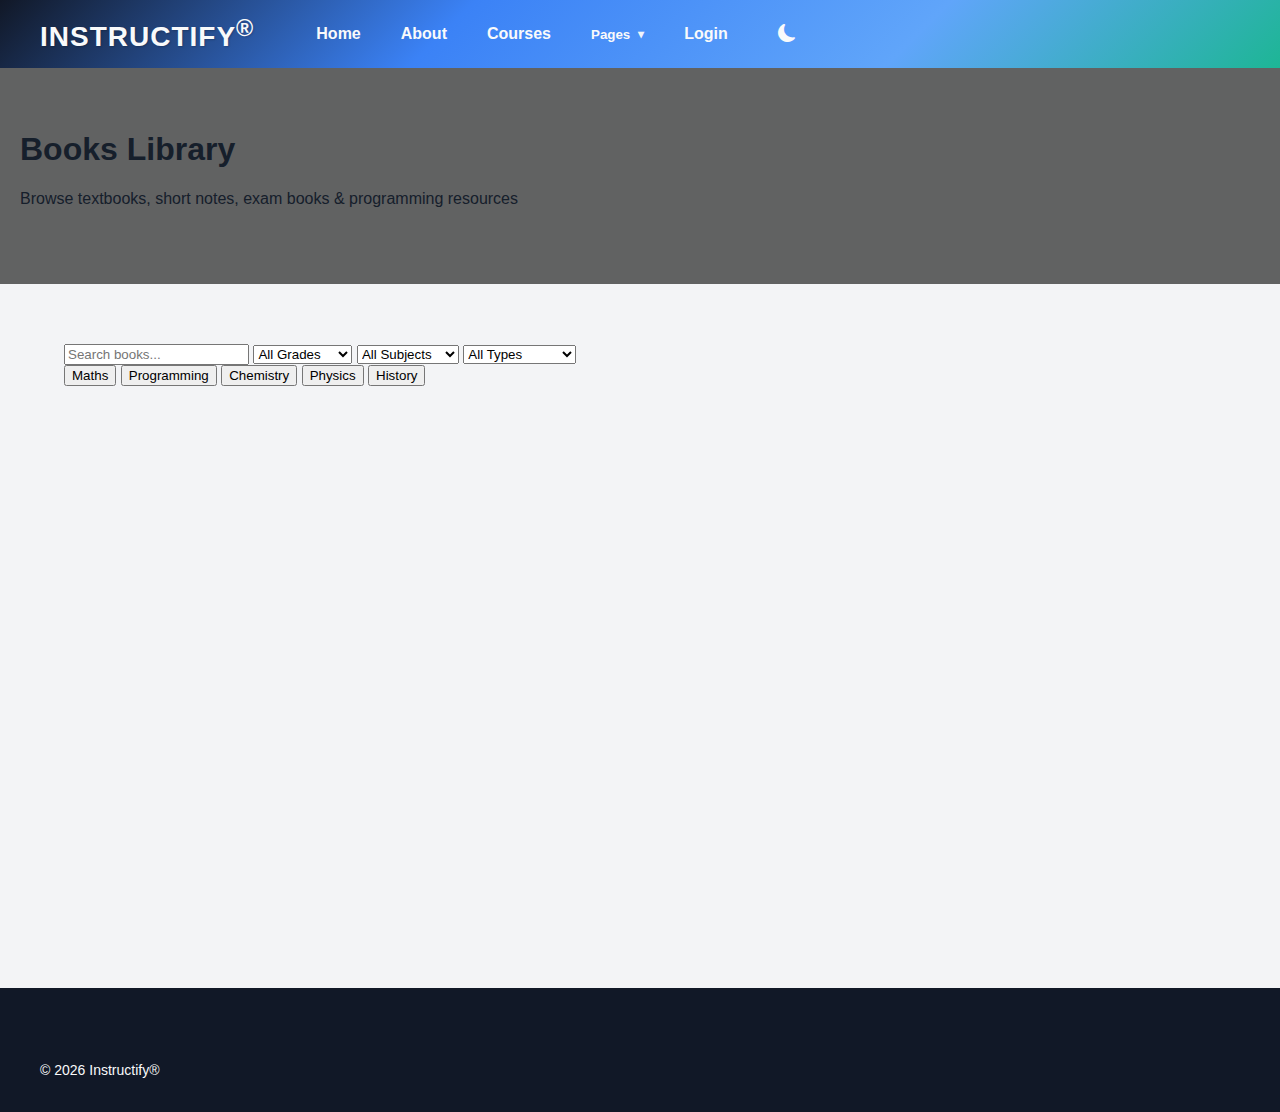
<file: book.html>
<!DOCTYPE html>
<html lang="en">
<head>
  <meta charset="UTF-8" />
  <meta name="viewport" content="width=device-width, initial-scale=1.0" />
  <title>Instructify | Books Library</title>

  <link rel="shortcut icon" href="logo.png" type="image/x-icon">
  <link rel="stylesheet" href="style.css">
  <link href="https://cdn.jsdelivr.net/npm/bootstrap-icons@1.4.1/font/bootstrap-icons.css" rel="stylesheet">
</head>

<body class="books-page">

<!-- ================= NAVBAR ================= -->
<nav class="navbar">
  <div class="logo">Instructify<sup>®</sup></div>

  <div class="nav-links" id="nav-links">
    <a href="index.html">Home</a>
    <a href="about.html">About</a>
    <a href="course.html">Courses</a>

    <div class="dropdown">
      <button class="drop-btn" type="button">Pages</button>
      <div class="dropdown-menu">
        <a href="books.html">Books</a>
        <a href="novel.html">Novels</a>
        <a href="dashboard.html">Dashboard</a>
      </div>
    </div>

    <a href="login.html">Login</a>
    <button id="dark-toggle" class="dark-toggle">
      <i class="bi bi-moon-fill"></i>
    </button>
  </div>

  <div class="nav-actions">
    <button id="hamburger" class="hamburger" aria-controls="nav-links">
      <span class="bar bar1"></span>
      <span class="bar bar2"></span>
      <span class="bar bar3"></span>
    </button>
  </div>
</nav>

<!-- ================= HEADER ================= -->
<section class="hero" style="padding:110px 20px 60px; ">
  <h1>Books Library</h1>
  <p>Browse textbooks, short notes, exam books & programming resources</p>
</section>

<!-- ================= FILTERS ================= -->
<section class="container">
  <div class="book-filters">

    <input type="search" id="searchInput" placeholder="Search books...">

    <select id="gradeFilter">
      <option value="">All Grades</option>
      <option>Grade 1-4</option>option>
      <option>Grade 5-8</option>
      <option>Grade 9</option>
      <option>Grade 10</option>
      <option>Grade 11–12</option>
      <option>University</option>
    </select>

    <select id="subjectFilter">
      <option value="">All Subjects</option>
      <option>Mathematics</option>
      <option>Chemistry</option>
      <option>Physics</option>
      <option>Programming</option>
      <option>Biology</option>
      <option>Agriculture</option>
      <option>IT</option>
      <option>CitizenShip</option>
      <option>Economics</option>
      <option>History</option>
      <option>Geography</option>
      <option>Accounting</option>
      
    </select>

    <select id="typeFilter">
      <option value="">All Types</option>
      <option>Textbook</option>
      <option>Short Notes</option>
      <option>reference Book</option>
      <option>Exam Book</option>
      <option>Practice book</option>
    </select>
  </div>

  <!-- TAGS -->
  <div class="tag-list">
    <button class="tag" data-subject="Mathematics">Maths</button>
    <button class="tag" data-subject="Programming">Programming</button>
    <button class="tag" data-subject="Chemistry">Chemistry</button>
    <button class="tag" data-subject="Physics">Physics</button>
    <button class="tag" data-subject="History">History</button>
  </div>
</section>

<!-- ================= BOOK GRID ================= -->
<section class="container">
  <div id="booksGrid" class="card-grid"></div>
</section>

<footer class="footer">
  <div class="footer-container">
    <p>© 2026 Instructify®</p>
  </div>
</footer>

<script src="script.js"></script>

<!-- ================= BOOK LOGIC ================= -->
<script>
/* ---------- LOGIN STATE ---------- */
const isLoggedIn = localStorage.getItem("loggedIn") === "true";

/* ---------- ELEMENTS ---------- */
const searchInput  = document.getElementById("searchInput");
const gradeFilter  = document.getElementById("gradeFilter");
const subjectFilter= document.getElementById("subjectFilter");
const typeFilter   = document.getElementById("typeFilter");
const grid         = document.getElementById("booksGrid");

/* ---------- BOOK DATA ---------- */
const books = [
  {
    title: "Algebra Short Notes",
    grade: "Grade 9",
    subject: "Mathematics",
    type: "Short Notes",
    locked: false,
    cover: "maths main.webp",
    file: "Grade 11.pdf",
    description: "Concise algebra notes with worked examples."
  },
  {
    title: "Chemistry Exam Prep",
    grade: "Grade 10",
    subject: "Chemistry",
    type: "Exam Book",
    locked: true,
    cover: "science.webp",
    file: "Grade 11.pdf",
    description: "Exam-oriented chemistry questions and solutions."
  },
  {
    title: "JavaScript for Beginners",
    grade: "University",
    subject: "Programming",
    type: "Textbook",
    locked: true,
    cover: "programming.webp",
    file: "Grade 11.pdf",
    description: "Learn JavaScript fundamentals and DOM manipulation."
  }
];

/* ---------- RENDER ---------- */
function renderBooks(list) {
  grid.innerHTML = "";

  if (!list.length) {
    grid.innerHTML = `<p style="opacity:.7">No books found</p>`;
    return;
  }

  list.forEach(book => {
    const locked = book.locked && !isLoggedIn;

    grid.innerHTML += `
      <div class="card fade-in">
        <img src="${book.cover}">
        <h3>${book.title}</h3>
        <p>${book.description}</p>
        <small>${book.grade} • ${book.subject} • ${book.type}</small>

        ${
          locked
          ? `<a href="login.html?next=books.html" class="card-cta">
               <span class="cta-text">🔒 Login to Access</span>
             </a>`
          : `<a href="${book.file}" download class="card-cta">
               <span class="cta-text">Download</span>
             </a>`
        }
      </div>
    `;
  });
}

/* ---------- FILTER LOGIC (FIXED) ---------- */
function applyFilters() {
  const q = searchInput.value.trim().toLowerCase();
  const g = gradeFilter.value;
  const s = subjectFilter.value;
  const t = typeFilter.value;

  const filtered = books.filter(b => {
    return (
      (!q || b.title.toLowerCase().includes(q) || b.description.toLowerCase().includes(q)) &&
      (!g || b.grade === g) &&
      (!s || b.subject === s) &&
      (!t || b.type === t)
    );
  });

  renderBooks(filtered);
}

/* ---------- EVENTS ---------- */
searchInput.addEventListener("keyup", applyFilters);
gradeFilter.addEventListener("change", applyFilters);
subjectFilter.addEventListener("change", applyFilters);
typeFilter.addEventListener("change", applyFilters);

/* ---------- TAG FILTER ---------- */
document.querySelectorAll(".tag").forEach(tag => {
  tag.addEventListener("click", () => {
    subjectFilter.value = tag.dataset.subject;
    applyFilters();
  });
});

/* ---------- INIT ---------- */
renderBooks(books);
</script>



</body>
</html>
</file>
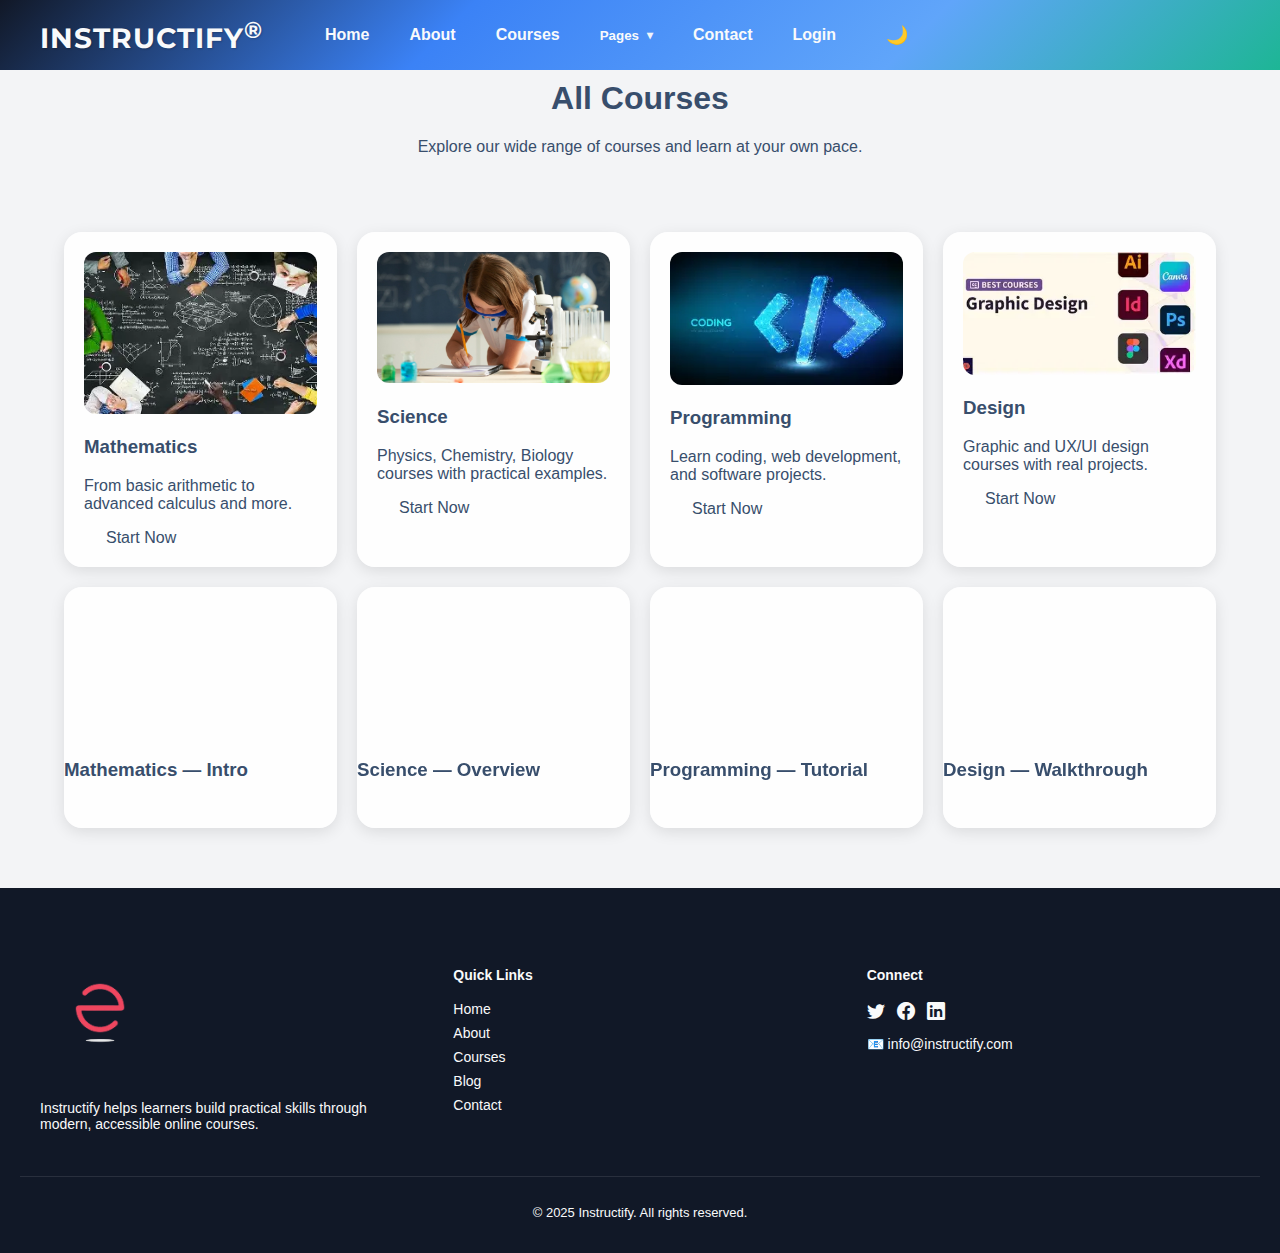
<file: courses.html>
<!DOCTYPE html>
<html lang="en">
<head>
  <meta charset="UTF-8">
  <meta name="viewport" content="width=device-width, initial-scale=1.0">
  <title>Instructify | Courses</title>
  <link rel="stylesheet" href="style.css">
  <link rel="shortcut icon" href="logo.png" type="image/x-icon">
  <link href="https://cdn.jsdelivr.net/npm/bootstrap-icons@1.4.1/font/bootstrap-icons.css" rel="stylesheet">
  <link href="https://fonts.googleapis.com/css2?family=Montserrat:wght@700&display=swap" rel="stylesheet">
</head>
<body class="courses-page">

 <!-- NAVBAR -->
  <nav class="navbar">
    <div class="logo" href="index.html">Instructify<sup>®</sup></div>
    <div class="nav-links" id="nav-links">
      <a href="index.html">Home</a>
      <a href="about.html">About</a>
      <a href="course.html">Courses</a>
      <div class="dropdown">
        <button class="drop-btn" aria-expanded="false" type="button">Pages</button>
        <div class="dropdown-menu">
          <a href="book.html">Books</a>
          <a href="novel.html">Novels</a>
          <a href="dashboard.html">Dashboard</a>
          <a href="admin.html">Admin</a>
          <a href="blog.html">Blog</a>
        </div>
      </div>
      <a href="contact.html">Contact</a>
      <a href="login.html?next=courses.html">Login</a>
      <button id="dark-toggle" class="dark-toggle" aria-label="Toggle dark mode">🌙</button>
    </div>
    <div class="nav-actions">
      <button id="hamburger" class="hamburger" aria-label="Toggle menu" aria-controls="nav-links" aria-expanded="false">
        <span class="bar bar1"></span>
        <span class="bar bar2"></span>
        <span class="bar bar3"></span>
      </button>
      <button id="dark-toggle" class="dark-toggle" aria-label="Toggle dark mode" title="Toggle theme">
        <i class="bi bi-moon-fill" aria-hidden="true"></i>
      </button>
    </div>
  </nav>

  <!-- HERO -->
  <section style="text-align: center;">
    <h1>.</h1>
    
    <h1>All Courses</h1>
    <p>Explore our wide range of courses and learn at your own pace.</p>
  </section>

  <!-- COURSES -->
  <section class="container courses">
    <div class="card-grid">
      <div class="card fade-in">
        <img src="maths course.webp" alt="Mathematics">
        <h3>Mathematics</h3>
        <p>From basic arithmetic to advanced calculus and more.</p>
        <a href="course.html?course=math" class="btn" target="_blank"
   rel="noopener noreferrer">Start Now</a>
      </div>
      <div class="card fade-in">
        <img src="science course.jpg" alt="Science">
        <h3>Science</h3>
        <p>Physics, Chemistry, Biology courses with practical examples.</p>
        <a href="course.html?course=science" class="btn" target="_blank"
   rel="noopener noreferrer">Start Now</a>
      </div>
      <div class="card fade-in">
        <img src="programming.webp" alt="Programming">
        <h3>Programming</h3>
        <p>Learn coding, web development, and software projects.</p>
        <a href="course.html?course=programming" class="btn" target="_blank"
   rel="noopener noreferrer">Start Now</a>
      </div>
      <div class="card fade-in">
        <img src="design course.webp" alt="Design">
        <h3>Design</h3>
        <p>Graphic and UX/UI design courses with real projects.</p>
        <a href="course.html?course=design" class="btn" target="_blank"
   rel="noopener noreferrer">Start Now</a>
      </div>

      
      <div class="card video fade-in">
        <div class="video-wrapper">
          
          <iframe id="video-math" src="https://www.youtube.com/embed/1srQ7Mq_ToI?si=4gfVJZkycUAAWeey" allowfullscreen></iframe>
        </div>
        <h3>Mathematics — Intro</h3>
        <a class="card-cta" href="course.html?course=math" aria-label="Register to access this course"><span class="cta-text">Register to access course</span></a>
      </div>

      <div class="card video fade-in">
        <div class="video-wrapper">
          
          <iframe id="video-science" src="https://www.youtube.com/embed/YvtCLceNf30?si=qh3-OLUENk7zyxIo" title="Science Overview" allow="accelerometer; autoplay; clipboard-write; encrypted-media; gyroscope; picture-in-picture; web-share" allowfullscreen></iframe>
        </div>
        <h3>Science — Overview</h3>
        <a class="card-cta" href="course.html?course=science" aria-label="Register to access this course"><span class="cta-text">Register to access course</span></a>
      </div>

      <div class="card video fade-in">
        <div class="video-wrapper">
          
          <iframe id="video-programming" src="https://www.youtube.com/embed/zOjov-2OZ0E?si=HDxbTGIcvKgFJkIa" title="Programming Tutorial" allow="accelerometer; autoplay; clipboard-write; encrypted-media; gyroscope; picture-in-picture; web-share" allowfullscreen></iframe>
        </div>
        <h3>Programming — Tutorial</h3>
        <a class="card-cta" href="course.html?course=programming" aria-label="Register to access this course"><span class="cta-text">Register to access course</span></a>
      </div>

      <div class="card video fade-in">
        <div class="video-wrapper">
          
          <iframe id="video-design" src="https://www.youtube.com/embed/GQS7wPujL2k?si=R4kaluR80s5XsQYC" title="Design Walkthrough" allow="accelerometer; autoplay; clipboard-write; encrypted-media; gyroscope; picture-in-picture; web-share" allowfullscreen></iframe>
        </div>
        <h3>Design — Walkthrough</h3>
        <a class="card-cta" href="course.html?course=design" aria-label="Register to access this course"><span class="cta-text">Register to access course</span></a>
      </div>
    </div>
  </section>

  <footer class="footer">
  <div class="footer-container">
    <!-- Logo & Description -->
    <div class="footer-left">
      <img src="logo.png" alt="Instructify Logo" class="footer-logo">
      <p>Instructify helps learners build practical skills through modern, accessible online courses.</p>
    </div>

    
    <div class="footer-center">
      <h4>Quick Links</h4>
      <ul>
        <li><a href="index.html">Home</a></li>
        <li><a href="about.html">About</a></li>
        <li><a href="courses.html">Courses</a></li>
        <li><a href="blog.html">Blog</a></li>
        <li><a href="contact.html">Contact</a></li>
      </ul>
    </div>

    
    <div class="footer-right">
      <h4>Connect</h4>
      <div class="social-icons">
        <a href="#"><i class="bi bi-twitter"></i></a>
        <a href="#"><i class="bi bi-facebook"></i></a>
        <a href="#"><i class="bi bi-linkedin"></i></a>
      </div>
      <p>📧 <a href="mailto:info@instructify.com">info@instructify.com</a></p>
    </div>
  </div>
  <div class="footer-bottom">
    <p>&copy; 2025 Instructify. All rights reserved.</p>
  </div>
</footer>
  <script src="auth.js"></script>
<script>
updateAuthUI();
</script>
  <script src="script.js"></script>
  <script>
    
    (function() {
      const videoCards = document.querySelectorAll('.card.video');
      function postCommand(iframe, command) {
        if (!iframe || !iframe.contentWindow) return;
        iframe.contentWindow.postMessage(JSON.stringify({ event: 'command', func: command, args: [] }), '*');
      }

      videoCards.forEach(card => {
        const iframe = card.querySelector('iframe');
        if (!iframe) return;

        card.addEventListener('mouseenter', () => {
         
          postCommand(iframe, 'mute');
          postCommand(iframe, 'playVideo');
        });

        card.addEventListener('mouseleave', () => {
          postCommand(iframe, 'pauseVideo');
        });

        
        card.addEventListener('touchend', () => postCommand(iframe, 'pauseVideo'));
      });
    })();
  </script>
</body>

</html>
</file>
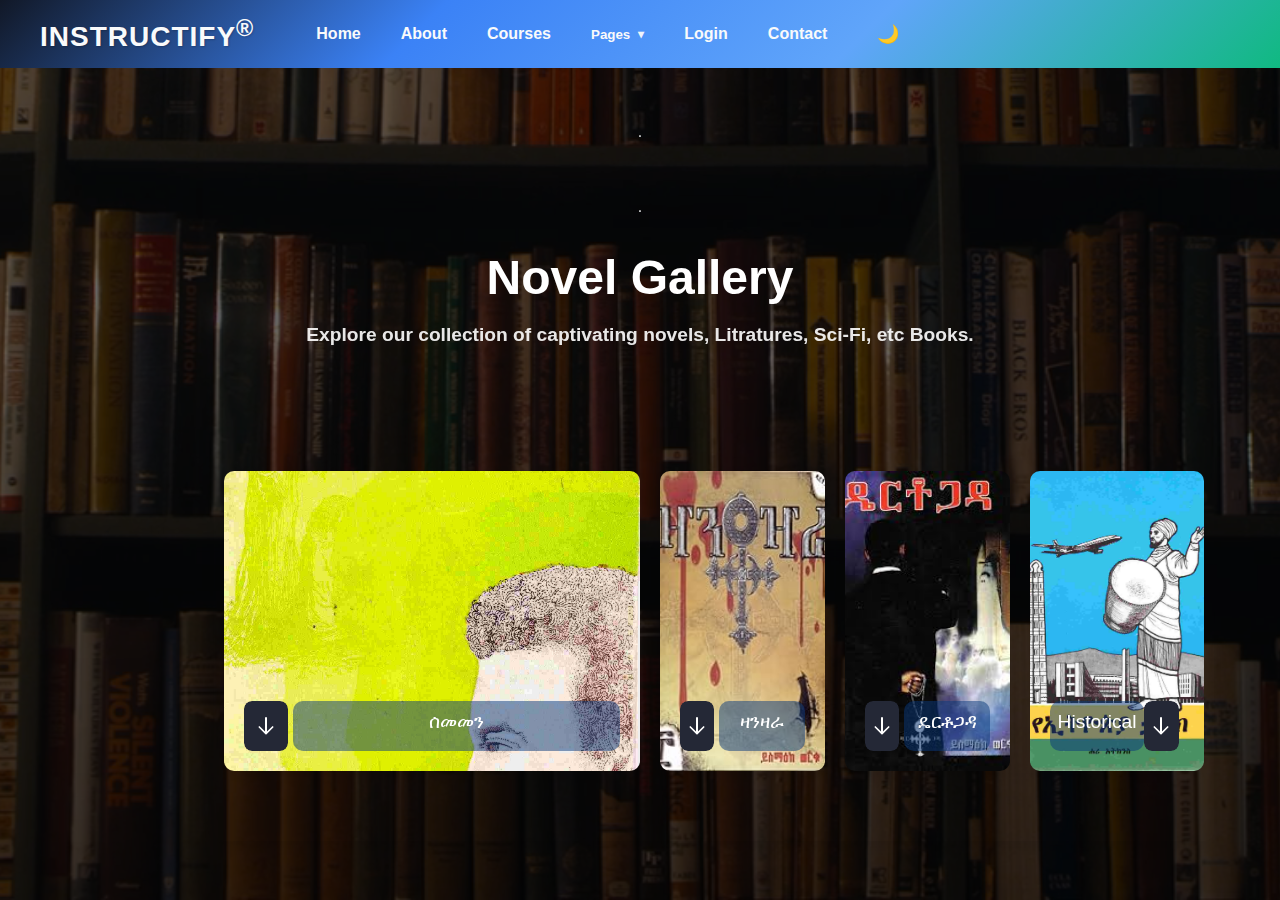
<file: novel.html>
<!DOCTYPE html>
<html lang="en">

<head>
  <meta charset="UTF-8">
  <meta name="viewport" content="width=device-width, initial-scale=1.0">
  <title>Instructify | Book Gallery</title>
  <link rel="shortcut icon" href="logo.png" type="image/x-icon">
  <link href="https://cdn.jsdelivr.net/npm/bootstrap-icons@1.4.1/font/bootstrap-icons.css" rel="stylesheet">
  <link rel="stylesheet" href="style.css">

  <style>
    .book-page .navbar {
      position: fixed;
      top: 0;
      left: 0;
      width: 100%;
      z-index: 999;
    }

    .book-page .container {
      padding-top: 80px;
    }
  </style>
</head>
<style>
  * {
    box-sizing: border-box;
    margin: 0;
    padding: 0;
    font-family: Arial, sans-serif;
  }

  :root {
    --background: #275efe;
    --rectangle: #184fee;
    --success: #4672f1;
    --text: #fff;
    --arrow: #fff;
    --checkmark: #fff;
    --shadow: rgba(10, 22, 50, .24);
  }

  body {
    display: flex;
    justify-content: center;
    align-items: center;
    height: 100%;

  }

  .container {
    display: flex;
    width: 90vw;
    max-width: 1000px;
    box-shadow: 0 4px 20px rgba(0, 0, 0, 0.1);
    border-radius: 10px;
    overflow: hidden;
    font-size: 16px;
  }

  .card {
    flex: 1;
    height: 300px;
    margin: 10px;
    border-radius: 10px;
    background-size: cover;
    background-position: center;
    display: flex;
    align-items: flex-end;
    justify-content: center;
    color: white;
    transition: flex 0.5s ease-in-out;
    cursor: pointer;
    position: relative;
  }

  .hero-title {
    position: relative;
    color: white;
    font-size: 3em;
    z-index: 2;
    margin-bottom: 10px;
    font-weight: bolder;
  }

  .hero-subtitle {
    position: relative;
    color: white;
    font-size: 1.2em;
    z-index: 2;
    margin-bottom: 20px;
    font-weight: bold;
  }

  .text {
    background: rgba(8, 55, 124, 0.5);
    width: 100%;
    height: 50px;
    text-align: center;
    padding: 10px 0;
    font-size: 1.2em;
    border-bottom-left-radius: 10px;
    border-bottom-right-radius: 10px;
    text-decoration: none;
    color: white;
    border-radius: 10px;
  }

  .text:hover {
    background: var(--success);
    border-radius: 10px;
    color: white;

  }


  .card.active {
    flex: 3;
  }

  .button.dark-single {
    --background: none;
    --rectangle: #242836;
    --success: #4BC793;

  }

  .button {
    display: flex;
    margin: 5px 5px 0px 0;
    overflow: hidden;
    text-decoration: none;
    mask-image: radial-gradient(rgb(255, 255, 255), black);
    background: var(--background);
    border-radius: 8px;
    box-shadow: 0 2px 8px -1px var(--shadow);
    transition: transform 0.2s ease, box-shadow 0.2s ease;
  }

  .button:active {
    transform: scale(0.95);
    box-shadow: 0 1px 4px -1px var(--shadow);
  }

  .button>div {
    position: relative;
    width: 50px;
    height: 50px;
    background: var(--rectangle);
  }

  .button>div:before,
  .button>div:after {
    content: "";
    display: flexbox;
    position: absolute;
  }

  .button>div:before {
    border-radius: 1px;
    width: 2px;
    top: 50%;
    left: 50%;
    height: 17px;
    margin: -9px 0 0 -1px;
    background: var(--arrow);
  }

  .button>div:after {
    width: 50px;
    height: 50px;
    transform-origin: 50% 0;
    border-radius: 0 0 80% 80%;
    background: var(--success);
    top: 0;
    left: 0;
    transform: scaleY(0);
  }

  .button>div svg {
    display: flex;
    position: relative;
    width: 20px;
    height: 20px;
    left: 50%;
    top: 50%;
    margin: -9px 0 0 -10px;
    fill: none;
    z-index: 1;
    stroke-width: 2px;
    stroke: var(--arrow);
    stroke-linecap: round;
    stroke-linejoin: round;
  }

  .button.loading ul {
    -webkit-animation: text calc(var(--duration) * 1ms) linear forwards calc(var(--duration) * .065ms);
    animation: text calc(var(--duration) * 1ms) linear forwards calc(var(--duration) * .065ms);
  }

  .button.loading>div:before {
    -webkit-animation: line calc(var(--duration) * 1ms) linear forwards calc(var(--duration) * .065ms);
    animation: line calc(var(--duration) * 1ms) linear forwards calc(var(--duration) * .065ms);
  }

  .button.loading>div:after {
    -webkit-animation: background calc(var(--duration) * 1ms) linear forwards calc(var(--duration) * .065ms);
    animation: background calc(var(--duration) * 1ms) linear forwards calc(var(--duration) * .065ms);
  }

  .button.loading>div svg {
    -webkit-animation: svg calc(var(--duration) * 1ms) linear forwards calc(var(--duration) * .065ms);
    animation: svg calc(var(--duration) * 1ms) linear forwards calc(var(--duration) * .065ms);
  }

  @-webkit-keyframes svg {

    0%,
    20% {
      stroke-dasharray: 0;
      stroke-dashoffset: 0;
    }

    21%,
    89% {
      stroke-dasharray: 26px;
      stroke-dashoffset: 26px;
      stroke-width: 3px;
      margin: -10px 0 0 -10px;
      stroke: var(--checkmark);
    }

    100% {
      stroke-dasharray: 26px;
      stroke-dashoffset: 0;
      margin: -10px 0 0 -10px;
      stroke: var(--checkmark);
    }

    12% {
      opacity: 1;
    }

    20%,
    89% {
      opacity: 0;
    }

    90%,
    100% {
      opacity: 1;
    }
  }

  @keyframes svg {

    0%,
    20% {
      stroke-dasharray: 0;
      stroke-dashoffset: 0;
    }

    21%,
    89% {
      stroke-dasharray: 26px;
      stroke-dashoffset: 26px;
      stroke-width: 3px;
      margin: -10px 0 0 -10px;
      stroke: var(--checkmark);
    }

    100% {
      stroke-dasharray: 26px;
      stroke-dashoffset: 0;
      margin: -10px 0 0 -10px;
      stroke: var(--checkmark);
    }

    12% {
      opacity: 1;
    }

    20%,
    89% {
      opacity: 0;
    }

    90%,
    100% {
      opacity: 1;
    }
  }

  @-webkit-keyframes background {
    10% {
      transform: scaleY(0);
    }

    40% {
      transform: scaleY(0.15);
    }

    65% {
      transform: scaleY(0.5);
      border-radius: 0 0 50% 50%;
    }

    75% {
      border-radius: 0 0 50% 50%;
    }

    90%,
    100% {
      border-radius: 0;
    }

    75%,
    100% {
      transform: scaleY(1);
    }
  }

  @keyframes background {
    10% {
      transform: scaleY(0);
    }

    40% {
      transform: scaleY(0.15);
    }

    65% {
      transform: scaleY(0.5);
      border-radius: 0 0 50% 50%;
    }

    75% {
      border-radius: 0 0 50% 50%;
    }

    90%,
    100% {
      border-radius: 0;
    }

    75%,
    100% {
      transform: scaleY(1);
    }
  }
</style>

<body class="book-page">
  <!-- NAVBAR -->
  <nav class="navbar">
    <div class="logo" href="index.html">Instructify<sup>®</sup></div>
    <div class="nav-links" id="nav-links">
      <a href="index.html">Home</a>
      <a href="about.html">About</a>
      <a href="course.html">Courses</a>
      <div class="dropdown">
        <button class="drop-btn" aria-expanded="false" type="button">Pages</button>
        <div class="dropdown-menu">
          <a href="book.html">Books</a>
          <a href="novel.html">Novels</a>
          <a href="dashboard.html">Dashboard</a>
          <a href="admin.html">Admin</a>
          <a href="blog.html">Blog</a>
        </div>
      </div>

      <a href="login.html">Login</a>
      <a href="contact.html">Contact</a>
      <button id="dark-toggle" class="dark-toggle" aria-label="Toggle dark mode">🌙</button>
    </div>
    <div class="nav-actions">
      <button id="hamburger" class="hamburger" aria-label="Toggle menu" aria-controls="nav-links" aria-expanded="false">
        <span class="bar bar1"></span>
        <span class="bar bar2"></span>
        <span class="bar bar3"></span>
      </button>

    </div>
  </nav>
  <section class="hero video-hero">

    <video class="hero-video" autoplay muted loop playsinline preload="auto">
      <source src="Books shelf.mp4" type="video/mp4">
      Your browser does not support the video tag.
    </video>


    <div class="hero-overlay"></div>
    <div class="hero-content">
      <p>.</p><br><p>.</p>
      <h1 class="hero-title">Novel Gallery</h1>
      <p class="hero-subtitle">Explore our collection of captivating novels, Litratures, Sci-Fi, etc Books.</p>


      <!--Container-->
      <div class="container">
        
        <div class="card active" style="background-image: url('sm.jpg');">
          <a href="sememen.pdf" class="button dark-single" download="ሰመመን Book">
            <div>
              <svg viewBox="0 0 24 24"></svg>
            </div>
          </a>
          <a class="text" href="sememen.pdf" alt="ሰመመን Book">ሰመመን</a>

        </div>
        <div class="card " style="background-image: url('th.jpg');">
          <a href="zhanto.pdf" class="button dark-single" download="ዛንዛራ Book">
            <div>
              <svg viewBox="0 0 24 24"></svg>
            </div>
          </a>
          <a class="text" href="zhanto.pdf" alt="ዛንዛራ Book">ዛንዛራ</a>

        </div>
        <div class="card " style="background-image: url('der.jpg');">
          <a href="dertogada.pdf" class="button dark-single" download="ዴርቶጋዳ Book">
            <div>
              <svg viewBox="0 0 24 24"></svg>
            </div>
          </a>
          <a class="text" href="dertogada.pdf" alt="ዴርቶጋዳ Book">ዴርቶጋዳ</a>

        </div>

        <div class="card "
          style="background-image: url('et-tarik.jpg'); background-repeat: no-repeat; background-size: cover;">
          <a class="text" href="Ethio Tarik.pdf" alt="Historical Book">Historical</a>
          <a href="Ethio Tarik.pdf" class="button dark-single" download="Historical Book">
            <div>
              <svg viewBox="0 0 24 24"></svg>
            </div>
          </a>
        </div>
      </div>
  </section>
  <script src="auth.js"></script>
  <script>
    updateAuthUI();
  </script>
  <script src="script.js"></script>
  <script>
    const cards = document.querySelectorAll('.card');

    cards.forEach(card => {
      card.addEventListener('click', () => {
        removeActiveClasses();
        card.classList.add('active');
      });
    });

    function removeActiveClasses() {
      cards.forEach(card => {
        card.classList.remove('active');
      });
    }
    document.querySelectorAll('.button').forEach(button => {

      let duration = 3000,
        svg = button.querySelector('svg'),
        svgPath = new Proxy({
          y: null,
          smoothing: null
        }, {
          set(target, key, value) {
            target[key] = value;
            if (target.y !== null && target.smoothing !== null) {
              svg.innerHTML = getPath(target.y, target.smoothing, null);
            }
            return true;
          },
          get(target, key) {
            return target[key];
          }
        });

      button.style.setProperty('--duration', duration);

      svgPath.y = 20;
      svgPath.smoothing = 0;

      button.addEventListener('click', e => {

        e.preventDefault();

        if (!button.classList.contains('loading')) {

          button.classList.add('loading');

          gsap.to(svgPath, {
            smoothing: .3,
            duration: duration * .065 / 1000
          });

          gsap.to(svgPath, {
            y: 12,
            duration: duration * .265 / 1000,
            delay: duration * .065 / 1000,
            ease: Elastic.easeOut.config(1.12, .4)
          });

          setTimeout(() => {
            svg.innerHTML = getPath(0, 0, [
              [3, 14],
              [8, 19],
              [21, 6]
            ]);
          }, duration / 2);

        }

      });

    });

    function getPoint(point, i, a, smoothing) {
      let cp = (current, previous, next, reverse) => {
        let p = previous || current,
          n = next || current,
          o = {
            length: Math.sqrt(Math.pow(n[0] - p[0], 2) + Math.pow(n[1] - p[1], 2)),
            angle: Math.atan2(n[1] - p[1], n[0] - p[0])
          },
          angle = o.angle + (reverse ? Math.PI : 0),
          length = o.length * smoothing;
        return [current[0] + Math.cos(angle) * length, current[1] + Math.sin(angle) * length];
      },
        cps = cp(a[i - 1], a[i - 2], point, false),
        cpe = cp(point, a[i - 1], a[i + 1], true);
      return `C ${cps[0]},${cps[1]} ${cpe[0]},${cpe[1]} ${point[0]},${point[1]}`;
    }

    function getPath(update, smoothing, pointsNew) {
      let points = pointsNew ? pointsNew : [
        [4, 12],
        [12, update],
        [20, 12]
      ],
        d = points.reduce((acc, point, i, a) => i === 0 ? `M ${point[0]},${point[1]}` : `${acc} ${getPoint(point, i, a, smoothing)}`, '');
      return `<path d="${d}" />`;
    }
  </script>
</body>

</html>
</file>
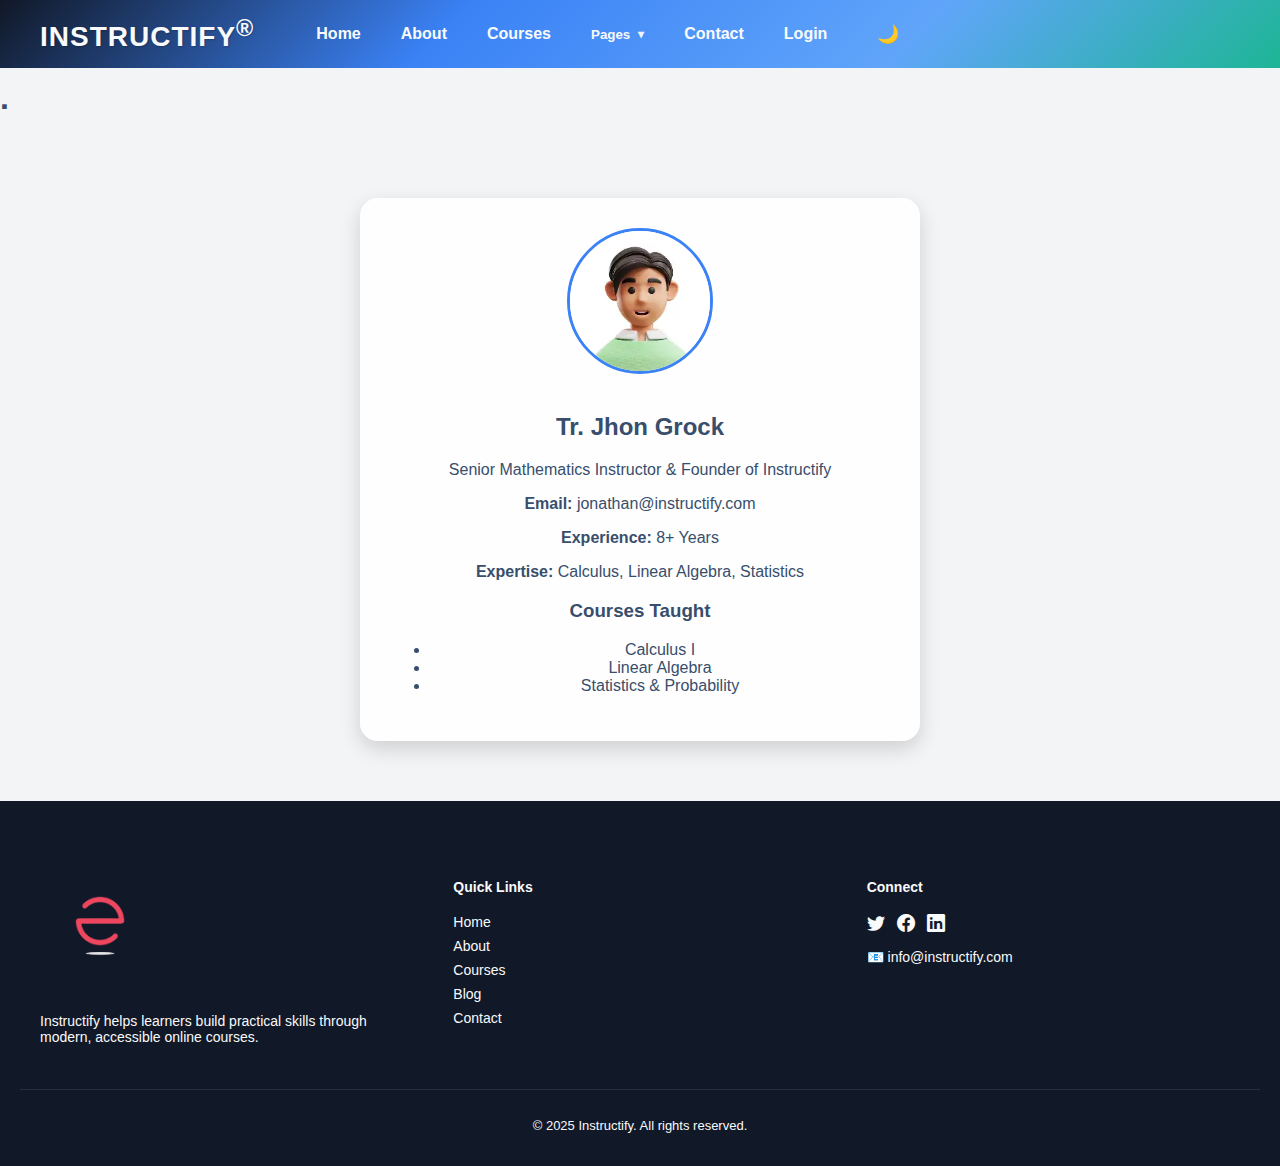
<file: teacher.html>
<!DOCTYPE html>
<html lang="en">
<head>
  <meta charset="UTF-8" />
  <meta name="viewport" content="width=device-width, initial-scale=1.0" />
  <title>Teacher Profile – Instructify</title>
  <link rel="shortcut icon" href="logo.png" type="image/x-icon">
  <link rel="stylesheet" href="style.css" />
  <link href="https://cdn.jsdelivr.net/npm/bootstrap-icons@1.4.1/font/bootstrap-icons.css" rel="stylesheet">
</head>
<body class="profile-page">

   <!-- NAVBAR -->
  <nav class="navbar">
    <div class="logo" href="index.html">Instructify<sup>®</sup></div>
    <div class="nav-links" id="nav-links">
      <a href="index.html">Home</a>
      <a href="about.html">About</a>
      <a href="course.html">Courses</a>
      <div class="dropdown">
        <button class="drop-btn" aria-expanded="false" type="button">Pages</button>
        <div class="dropdown-menu">
          <a href="book.html">Books</a>
          <a href="novel.html">Novels</a>
          <a href="dashboard.html">Dashboard</a>
          <a href="admin.html">Admin</a>
          <a href="blog.html">Blog</a>
        </div>
      </div>
      <a href="contact.html">Contact</a>
      <a href="login.html?next=teacher.html">Login</a>
      <button id="dark-toggle" class="dark-toggle" aria-label="Toggle dark mode">🌙</button>
    </div>
    <div class="nav-actions">
      <button id="hamburger" class="hamburger" aria-label="Toggle menu" aria-controls="nav-links" aria-expanded="false">
        <span class="bar bar1"></span>
        <span class="bar bar2"></span>
        <span class="bar bar3"></span>
      </button>
      <button id="dark-toggle" class="dark-toggle" aria-label="Toggle dark mode" title="Toggle theme">
        <i class="bi bi-moon-fill" aria-hidden="true"></i>
      </button>
    </div>
  </nav>
  <h1>.</h1>
  <h1>.</h1>
  <h1></h1>
  <section class="container">
    <div class="profile-card fade-in">
      <img src="testimonial 2.webp" alt="Teacher Photo" class="profile-img">
      <h2>Tr. Jhon Grock</h2>
        <p class="role">Senior Mathematics Instructor & Founder of Instructify</p>

      <div class="profile-info">
        <p><strong>Email:</strong> jonathan@instructify.com</p>
        <p><strong>Experience:</strong> 8+ Years</p>
          <p><strong>Expertise:</strong> Calculus, Linear Algebra, Statistics</p>
      </div>

      <h3>Courses Taught</h3>
      <ul class="list no-decor">
          <li>Calculus I</li>
          <li>Linear Algebra</li>
          <li>Statistics & Probability</li>
      </ul>
     
    </div>
  </section>

<footer class="footer">
  <div class="footer-container">
    <!-- Logo & Description -->
    <div class="footer-left">
      <img src="logo.png" alt="Instructify Logo" class="footer-logo">
      <p>Instructify helps learners build practical skills through modern, accessible online courses.</p>
    </div>

    
    <div class="footer-center">
      <h4>Quick Links</h4>
      <ul>
        <li><a href="index.html">Home</a></li>
        <li><a href="about.html">About</a></li>
        <li><a href="courses.html">Courses</a></li>
        <li><a href="blog.html">Blog</a></li>
        <li><a href="contact.html">Contact</a></li>
      </ul>
    </div>

    
    <div class="footer-right">
      <h4>Connect</h4>
      <div class="social-icons">
        <a href="#"><i class="bi bi-twitter"></i></a>
        <a href="#"><i class="bi bi-facebook"></i></a>
        <a href="#"><i class="bi bi-linkedin"></i></a>
      </div>
      <p>📧 <a href="mailto:info@instructify.com">info@instructify.com</a></p>
    </div>
  </div>
  <div class="footer-bottom">
    <p>&copy; 2025 Instructify. All rights reserved.</p>
  </div>
</footer>
  <script src="script.js"></script>
  <script>
updateAuthUI();
</script>
<script src="auth.js"></script>

</body>
</html>
</file>
<file: style.css>
:root {
  --primary: #3b82f6;
  --secondary: #60a5fa;
  --accent: #10b981;
  --highlight: #fbbf24;
  --text-dark: #384e6c;
  --text-light: #f9fafb;
  --bg-light: #f3f4f6;
  --bg-dark: #111827;
  --radius: 18px;
  --transition: 0.3s ease;
}


body { margin:0; font-family:'Inter',sans-serif; background:var(--bg-light); color:var(--text-dark); transition:var(--transition); }
a { text-decoration:none; color:inherit; }

.navbar { display:flex; justify-content:flex-start; align-items:center; gap:34px; flex-wrap:wrap; padding:15px 40px; background: linear-gradient(135deg, var(--bg-dark), var(--primary), var(--secondary), var(--accent)); position:fixed; top:0; left:0; right:0; width:100%; z-index:999; transition: box-shadow 200ms ease, background 200ms ease; }
.navbar .logo { font-family:'Montserrat',sans-serif; font-weight:700; font-size:28px; letter-spacing:1px; color:var(--text-light); text-transform:uppercase; text-shadow:1px 1px 2px rgba(0,0,0,0.2); margin-right:18px; }
.nav-links { display:flex; gap:20px; flex-wrap:wrap; }
.nav-links a { color:var(--text-light); font-weight:600; padding:8px 10px; border-radius:10px; transition: background var(--transition), transform var(--transition), color var(--transition); }
.nav-links a:hover { background: rgba(255,255,255,0.12); color:var(--text-light); transform:translateY(-3px); box-shadow:0 8px 20px rgba(0,0,0,0.18); }

/*  slide/fade transition */
.dropdown { position:relative; display:inline-flex; }
.drop-btn { background:transparent; border:none; color:var(--text-light); font-weight:600; padding:8px 10px; border-radius:10px; cursor:pointer; display:inline-flex; align-items:center; gap:8px; }
.drop-btn:focus { outline:2px solid rgba(255,255,255,0.14); }
.drop-btn::after { content: "▾"; font-size:12px; opacity:0.95; transition: transform 180ms ease; }
.dropdown.open .drop-btn::after { transform: rotate(180deg); }

/*  */
.dropdown-menu {
  display:flex;
  position:absolute;
  top:100%;
  left:0;
  min-width:200px;
  background: #ffffff;
  color:var(--text-dark);
  border-radius:10px;
  box-shadow:0 10px 30px rgba(0,0,0,0.15);
  padding:6px 0;
  flex-direction:column;
  z-index:1200;
  opacity:0;
  transform:translateY(-8px);
  visibility:hidden;
  pointer-events:none;
  max-height:0;
  overflow:hidden;
  transition: opacity 220ms ease, transform 220ms ease, max-height 260ms ease, visibility 220ms;
}
.dropdown-menu a { color:var(--text-dark); padding:10px 14px; display:block; border-radius:8px; margin:4px 8px; }
.dropdown-menu a:hover { background: rgba(0,0,0,0.06); }

/* */
.dropdown:hover .dropdown-menu,
.dropdown.open .dropdown-menu {
  opacity:1;
  transform:translateY(0);
  visibility:visible;
  pointer-events:auto;
  max-height:400px;
}

/* Dark mode for dropdown */
body.dark .dropdown-menu { background: rgba(255,255,255,0.04); color:var(--text-light); box-shadow: 0 10px 30px rgba(0,0,0,0.6); }
body.dark .dropdown-menu a { color:var(--text-light); }

/* Mobile: dropdown */
@media (max-width:768px) {
  .dropdown { width:100%; }
  .drop-btn { width:100%; text-align:left; padding:10px 12px; }
  .dropdown-menu { position:static; box-shadow:none; background:transparent; padding:0; margin:0; opacity:0; transform:none; visibility:visible; pointer-events:none; max-height:0; }
  .dropdown.open .dropdown-menu { pointer-events:auto; opacity:1; max-height:420px; }
  .dropdown-menu a { margin:0; padding:10px 18px; border-radius:6px; }
}

.hamburger { display:none; background:transparent; border:none; color:var(--text-light); font-size:26px; cursor:pointer; }

/* Animated hamburger */
.hamburger { width:40px; height:34px; display:flex; flex-direction:column; justify-content: center; gap:5px; padding:6px; box-sizing:content-box; }
.hamburger .bar { display:block; height:3px; border-radius:3px; background:var(--text-light); transition: transform 240ms ease, opacity 200ms ease, background 180ms ease; }
.hamburger .bar1 { width:22px; }
.hamburger .bar2 { width:26px; }
.hamburger .bar3 { width:18px; }
.hamburger.open .bar1 { transform: translateY(6px) rotate(45deg); }
.hamburger.open .bar2 { opacity:0; transform: scaleX(0.2); }
.hamburger.open .bar3 { transform: translateY(-6px) rotate(-45deg); }


.nav-actions { display:flex; align-items:center; gap:8px; margin-left:auto; position:relative; z-index:1200; }
.dark-toggle { display:inline-flex; align-items:center; justify-content:center; }


.dark-toggle {
  background: rgba(255,255,255,0.06);
  color: var(--text-light);
  border-radius:8px;
  padding:6px 8px;
  font-weight:700;
  letter-spacing:0.6px;
  cursor:pointer;
  transition: background 180ms ease, transform 120ms ease;
}
.dark-toggle:hover, .dark-toggle:focus {
  background: rgba(255,255,255,0.12);
  transform: translateY(-2px);
}


.dark-toggle[title] { position:relative; }
.dark-toggle[title]:after {
  content: attr(title);
  position:absolute;
  right:50%;
  transform:translateX(50%) translateY(-8px);
  top:-8px;
  background: rgba(0,0,0,0.8);
  color:#fff;
  padding:6px 8px;
  border-radius:6px;
  font-size:13px;
  white-space:nowrap;
  opacity:0;
  pointer-events:none;
  transition: opacity 160ms ease, transform 160ms ease;
}
.dark-toggle:hover[title], .dark-toggle:focus[title] {
  opacity:1;
  transform:translateX(50%) translateY(-12px);
}


body.dark .dark-toggle[title]:after { background: rgba(255,255,255,0.1); color:var(--text-light); }

@media (max-width:768px) {
  .hamburger { display:flex !important; }
  .dark-toggle { display:inline-flex !important; }
}

@media (min-width:769px) {
  
  .dark-toggle { display:inline-flex; }
}


.navbar.scrolled { box-shadow: 0 6px 22px rgba(2,6,23,0.2); backdrop-filter: blur(6px); }
body.dark .navbar.scrolled { box-shadow: 0 6px 22px rgba(0,0,0,0.6); }


.admin-login .navbar { position:fixed; top:0; left:0; right:0; z-index:999; }
.admin-login .auth-container { margin-top:110px; }


.navbar .admin-logout-btn { background:transparent; border:none; color:var(--text-light); font-size:18px; margin-left:12px; cursor:pointer; padding:6px 8px; border-radius:8px; }
.navbar .admin-logout-btn:hover { background: rgba(255,255,255,0.08); transform:translateY(-2px); }


.dark-toggle { background:transparent; border:none; color:var(--text-light); font-size:18px; margin-left:12px; cursor:pointer; padding:6px 8px; border-radius:8px; }
.dark-toggle:hover { background: rgba(255,255,255,0.06); transform:translateY(-2px); }


body.dark { background:var(--bg-dark); color:var(--text-light); }
body.dark .card { background: rgba(255,255,255,0.04); color:var(--text-light); box-shadow:0 6px 20px rgba(0,0,0,0.45); }
body.dark .navbar { background: linear-gradient(135deg, #0f172a, #0b1220); }
body.dark .nav-links a { color:var(--text-light); }
body.dark .footer { background: linear-gradient(135deg, #0f172a, #0b1220); }

/*== HERO */
.hero {
  position: relative;
  overflow: hidden;
}

.hero-overlay {
  position: absolute;
  inset: 0;
  pointer-events: none;
}


.video-hero {
  position: relative;
  width: 100%;
  height: 100vh;
  overflow: hidden;
  display: flex;
  

  align-items: center;
  justify-content: center;
  text-align: center;
  color: var(--text-light);
}


.hero-video {
  position: absolute;
  top: 50%;
  left: 50%;
  width: 100vw;
  height: 100vh;
  object-fit: cover;
  transform: translate(-50%, -50%);
  z-index: 0;
  pointer-events: none;
}

/* Overlay */
.hero-overlay {
  position: absolute;
  inset: 0;
  background: linear-gradient(
    rgba(0,0,0,0.55),
    rgba(0,0,0,0.7)
  );
  z-index: 1;
}

/* HERO CONTENT FIX */
.hero-content {
  position: relative;
  z-index: 2;
  max-width: 900px;
  width: 100%;
  padding: 0 24px;
  display: flex;
  flex-direction: column;
  align-items: center;
  justify-content: center;

 
  margin-top: 60px;
}

/* TEXT ALIGNMENT */
.hero-content h1,
.hero-content h2,
.hero-content p {
  text-align: center;
}

/* Hero content */
.hero-content {
  position: relative;
  z-index: 2;
  max-width: 900px;
  width: 100%;
  padding: 0 24px;
  margin-top: 60px;
  display: flex;
  flex-direction: column;
  align-items: center;
}

.hero-content h1 {
  
  margin-bottom: 14px;
}

.hero-content h2 {
  
  margin-bottom: 18px;
  opacity: 0.95;
}

.hero-content p {
  max-width: 680px;
  line-height: 1.65;
  margin-bottom: 30px;
  opacity: 0.9;
}

.hero-content .cta-btn {
  margin: 6px;
}

@media (max-width: 768px) {
  .hero-content {
    margin-top: 80px;
  }

  .hero-content p {
    font-size: 0.95rem;
  }
}
.hero-animate {
  opacity: 0;
  transform: translateY(30px);
  transition: all 0.8s ease;
}

.hero-show {
  opacity: 1;
  transform: translateY(0);
}

.hero::before {
  content: "";
  position: absolute;
  inset: 0;
  background: rgba(0,0,0,0.6);
}


.hero .cta-btn { background: linear-gradient(135deg, var(--accent), var(--primary)); color:var(--text-light); border-radius: var(--radius); padding:12px 22px; border:none; cursor:pointer; transition:var(--transition); }
.hero .cta-btn:hover { transform:scale(1.05); box-shadow:0 8px 20px rgba(0,0,0,0.25); background:linear-gradient(45deg, var(--primary), var(--accent), var(--highlight)); }

.image-hero {
  position: relative;
  height: 70vh;
  min-height: 420px;
  overflow: hidden;
  display: flex;
  align-items: center;
  justify-content: center;
  text-align: center;
  color: var(--text-light);
}


.image-hero-bg {
  position: absolute;
  inset: 0;
  background: url('./Asset/Background.webp') center / cover no-repeat;
  z-index: 0;
}

.image-hero .hero-overlay {
  position: absolute;
  inset: 0;
  background: linear-gradient(
    rgba(0,0,0,0.55),
    rgba(0,0,0,0.7)
  );
  z-index: 1;
}


/* Content */
.image-hero .hero-content {
  position: relative;
  z-index: 2;
  max-width: 800px;
  padding: 0 24px;
  margin-top: 60px; 
}

@media (min-width: 1024px) {
  .image-hero-bg {
    background-attachment: fixed;
  }
}


@media (max-width: 768px) {
  .image-hero {
    height: 60vh;
  }
}

/* ================= TYPEWRITER ================= */
.hero-typewriter {
  font-size: clamp(1.3rem, 3vw, 1.6rem);
  margin-bottom: 18px;
  opacity: 0.95;
  white-space: nowrap;
}

/* Cursor blink */
.type-cursor {
  display: inline-block;
  margin-left: 2px;
  animation: blink 1s infinite;
}

@keyframes blink {
  0%, 50%, 100% { opacity: 1; }
  25%, 75% { opacity: 0; }
}

/* Mobile safety */
@media (max-width: 600px) {
  .hero-typewriter {
    white-space: normal;
  }
}

/* Accessibility */
@media (prefers-reduced-motion: reduce) {
  .type-cursor {
    animation: none;
  }
}


/*== CONTAINER / GRID */
.container { width:90%; max-width:1200px; margin:0 auto; padding:60px 0; }
.card-grid { display:grid; grid-template-columns:repeat(auto-fit,minmax(250px,1fr)); gap:20px; }

/*== CARDS */
.card { background: rgb(255, 255, 255, 0.9); border-radius: var(--radius); padding:20px; box-shadow:0 4px 15px rgba(0,0,0,0.1); transition:var(--transition); position:relative; }
.card:hover { transform: translateY(-10px) rotate(-1deg); box-shadow:0 15px 25px rgba(0,0,0,0.3); background:linear-gradient(135deg, var(--accent), var(--primary)); }
.card img { width:100%; border-radius:12px; transition: transform 0.5s ease; }
.card:hover img { transform:scale(1.1) rotate(1deg); }

/* Video card*/
.card.video { padding:0; overflow:hidden; }
.card.video .video-wrapper { position:relative; width:100%; aspect-ratio:16/9; }
.card.video iframe { position:absolute; inset:0; width:100%; height:100%; border:0; display:block; }

/*  (redirect to login/register) */
.card .card-cta { display:inline-block; margin-top:10px; opacity:0; transition: opacity var(--transition), transform var(--transition); text-decoration:none; }
.card:hover .card-cta { opacity:1; transform:translateY(-4px); }
.card .card-cta .cta-text { background: linear-gradient(135deg,var(--accent),var(--primary)); padding:8px 14px; border-radius:12px; box-shadow:0 8px 20px rgba(0,0,0,0.18); font-weight:700; color:var(--text-light); }


.testimonials .card img {
  width:60px;
  height: 60px;
  object-fit:cover;
  border-radius:50%;
  display:block;
  margin:0 auto 12px;
  border:4px solid rgba(255,255,255,0.9);
  box-shadow:0 6px 18px rgba(0,0,0,0.12);
}

@media (max-width:480px) {
  .testimonials .card img { width:96px; height:96px; }
}

/* Testimonial quote styling */
.testimonials .testimonial-quote {
  font-style:italic;
  margin:0 0 8px;
  padding:0 12px;
  color: var(--highlight);
  position:relative;
  line-height:1.4;
}
.testimonials .testimonial-quote::before {
  content: "“";
  font-size:28px;
  line-height:1;
  position:absolute;
  left:6px;
  top:-6px;
  color:var(--primary);
}
.testimonials .testimonial-quote::after {
  content: "”";
  font-size:28px;
  line-height:1;
  position:absolute;
  right:6px;
  bottom:-6px;
  color:var(--primary);
}

@media (max-width:480px) {
  .testimonials .testimonial-quote::before,
  .testimonials .testimonial-quote::after { font-size:22px; }
}

/*== ADMIN DASHBOARD */
.dashboard-container { display:flex; min-height:100vh; }
.sidebar { width:220px; background:linear-gradient(135deg, var(--primary), var(--secondary)); color:var(--text-light); padding:40px; }
.sidebar ul { list-style:none; padding:0; margin-top:20px; }
.sidebar ul li { margin-bottom:15px; }
.sidebar ul li a { color:var(--text-light); display:block; padding:10px 15px; border-radius:12px; transition: background 0.3s ease; }
.sidebar ul li a:hover { background: rgba(255,255,255,0.2); }
.dashboard-main { flex:1; padding:40px; }
.admin-grid { display:grid; grid-template-columns:repeat(auto-fit,minmax(180px,1fr)); gap:20px; margin-top:20px; }
.admin-card { background:linear-gradient(135deg, var(--primary), var(--secondary)); color:var(--text-light); padding:20px; border-radius: var(--radius); text-align:center; transition:var(--transition); }
.admin-card:hover { transform:translateY(-5px); box-shadow:0 10px 20px rgba(0,0,0,0.3); }

/*== AUTH PAGES */
body.login, body.register { display:flex; justify-content:center; align-items:center; min-height:100vh; }
.auth-form button { background:var(--accent); color:var(--text-light); padding:12px 22px; border:none; border-radius: var(--radius); cursor:pointer; transition:var(--transition); }
.auth-form a:hover { transform:scale(1.05); box-shadow:0 8px 20px rgba(0,0,0,0.25); }

.auth-container {
  background: rgba(255, 255, 255, 0.15); 
  backdrop-filter: blur(2px); 
  border-radius: 16px;
  border: 1px solid rgba(255, 255, 255, 0.3);
  padding: 2rem;
  max-width: 400px;
  margin: auto;
  box-shadow: 0 8px 32px rgba(0, 0, 0, 0.2);
  color: #fff;
}

.auth-form input,
.auth-form button {
  width: 100%;
  margin-bottom: 1rem;
  padding: 0.75rem;
  border: none;
  border-radius: 8px;
  background: rgba(255, 255, 255, 0.2);
  color: #fff;
  font-size: 1rem;
}

.auth-form input::placeholder {
  color: rgba(255, 255, 255, 0.7);
}
.auth-form button {
  background: var(--accent);
  border: none;
  cursor: pointer;
  font-weight: 600;
  transition: background 0.3s ease, transform 0.2s ease;
}

/* Auth validation styles */
.auth-container input.invalid { border-color: #b00020; }
.form-message { margin-top:12px; font-size:0.95rem; }
.form-message.error { color:#b00020; }
.form-message.success { color:#0a8a3b; }

/*== PROFILE */
.profile-card { background: rgba(255,255,255,0.9); padding:30px; border-radius: var(--radius); max-width:500px; margin:auto; text-align:center; box-shadow:0 8px 20px rgba(0,0,0,0.15); }
.profile-img { width:140px; height:140px; border-radius:50%; border:3px solid var(--primary); object-fit:cover; margin-bottom:15px; }
.progress-bar { background:#ddd; height:10px; border-radius:10px; margin-bottom:15px; overflow:hidden; }
.progress-bar span { display:block; height:100%; background:var(--accent); }

/*BUTTONS */
.btn, .cta-btn { border-radius: var(--radius); padding:12px 22px; cursor:pointer; transition:var(--transition); }
.btn:hover, .cta-btn:hover { transform:scale(1.05); box-shadow:0 8px 20px rgba(0,0,0,0.25); }

.dashboard-grid {
  display: grid;
  grid-template-columns: repeat(auto-fit, minmax(280px, 1fr));
  gap: 20px;
}

.course-card {
  background: #ffffff;
  border-radius: 12px;
  padding: 20px;
  box-shadow: 0 4px 12px rgba(0,0,0,.08);
}

.course-title {
  font-size: 18px;
  font-weight: bold;
  margin-bottom: 10px;
}

.progress-bar {
  height: 12px;
  background: #e5e7eb;
  border-radius: 10px;
  overflow: hidden;
}

.progress-fill {
  height: 100%;
  width: 0%;
  background: linear-gradient(90deg, #2563eb, #4f46e5);
  transition: width .4s ease;
}

.progress-text {
  margin-top: 6px;
  font-size: 14px;
}

.course-actions {
  margin-top: 12px;
  display: flex;
  gap: 10px;
}

.course-actions button {
  flex: 1;
  padding: 8px;
  border: none;
  border-radius: 6px;
  cursor: pointer;
  font-weight: bold;
}

.resume-btn {
  background: #2563eb;
  color: #fff;
}

.cert-btn {
  background: #10b981;
  color: #fff;
}

.course-progress {
  margin: 20px 0;
}

.progress-label {
  font-weight: bold;
  margin-bottom: 6px;
}

.progress-bar {
  width: 100%;
  height: 14px;
  background: #e5e7eb;
  border-radius: 10px;
  overflow: hidden;
}

.progress-fill {
  height: 100%;
  width: 0%;
  background: linear-gradient(90deg, #2563eb, #4f46e5);
  transition: width 0.4s ease;
}
.progress-text {
  margin-top: 6px;
  font-size: 14px;
  text-align: right;
}
.footer {
  background: #111827;
  color: var(--text-light);
  padding: 60px 20px 20px 20px;
  font-size: 14px;
}

.footer-container {
  display: flex;
  flex-wrap: wrap;
  justify-content: space-between;
  gap: 40px;
  max-width: 1200px;
  margin: 0 auto;
}

.footer-left,
.footer-center,
.footer-right {
  flex: 1;
  min-width: 220px;
}

.footer-logo {
  width: 120px;
  margin-bottom: 15px;
}

.footer-center ul {
  list-style: none;
  padding: 0;
  margin: 0;
}

.footer-center ul li {
  margin-bottom: 8px;
}

.footer-center ul li a,
.footer-right a {
  color: var(--text-light);
  text-decoration: none;
  transition: color 0.3s;
}

.footer-center ul li a:hover,
.footer-right a:hover {
  color: var(--accent);
}

.footer-right .social-icons {
  display: flex;
  gap: 12px;
  margin-bottom: 8px;
}

.footer-right .social-icons a {
  color: var(--text-light);
  font-size: 18px;
  transition: color 0.3s;
}

.footer-right .social-icons a:hover {
  color: var(--accent);
}

.footer-bottom {
  text-align: center;
  margin-top: 30px;
  font-size: 13px;
  border-top: 1px solid rgba(255,255,255,0.1);
  padding-top: 15px;
}

/* Responsive */
@media (max-width: 768px) {
  .footer-container {
    flex-direction: column;
    gap: 20px;
    text-align: center;
  }
  .footer-right .social-icons {
    justify-content: center;
  }
}


.fade-in { opacity:0; transform:translateY(20px); }
.slide-in { opacity:0; transform:translateX(-20px); }
.zoom-in { opacity:0; transform:scale(0.9); }
.visible { opacity:1; transform:none; transition:0.8s ease; }


@media (max-width:768px) {
  .navbar { flex-direction:column; align-items:flex-start; }
  .nav-links { width:100%; justify-content:flex-start; margin-top:10px; }
 
  .nav-links { display:none; }
  .nav-links.active { display:flex; flex-direction:column; gap:12px; padding:10px 0; margin-top:64px; }
  .nav-links.active a { display:block; padding:8px 12px; border-radius:10px; }
  .hamburger { display:block; align-self:flex-end; }

  .nav-actions { position:absolute; right:16px; top:12px; }
  .dashboard-container { flex-direction:column; }
  .sidebar { width:100%; padding:20px; }
  .dashboard-main { width:100%; padding:20px; }
  .footer-container { flex-direction:column; gap:20px; text-align:center; align-items:center; }
}


@media (min-width:769px) {
  .nav-links { display:flex !important; }
  .hamburger { display:none !important; }
}
</file>
